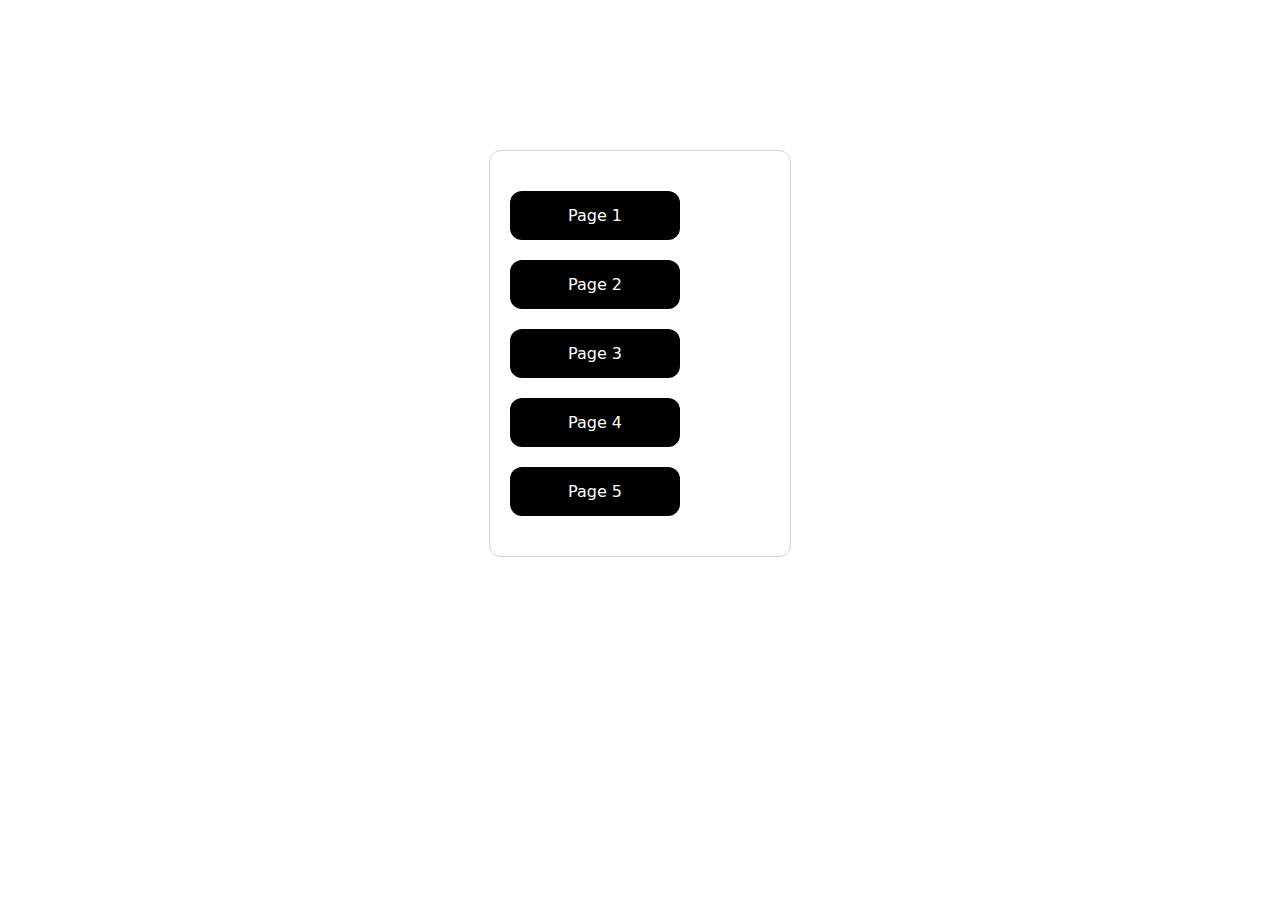
<file: index.html>
<!DOCTYPE html>
<html lang="en">
<head>
    <meta charset="UTF-8">
    <meta name="viewport" content="width=device-width, initial-scale=1.0">
    <title>Document</title>
    <link rel="stylesheet" href="style.css">
</head>
<body>
    <div class="index-box">
        <a class="index-link" href="landing-page1.html">Page 1</a>
        <a class="index-link" href="landing-page2.html">Page 2</a>
        <a class="index-link" href="landing-page3.html">Page 3</a>
        <a class="index-link" href="landing-page4.html">Page 4</a>
        <a class="index-link" href="landing-page5.html">Page 5</a>
    </div>
</body>
</html>
</file>
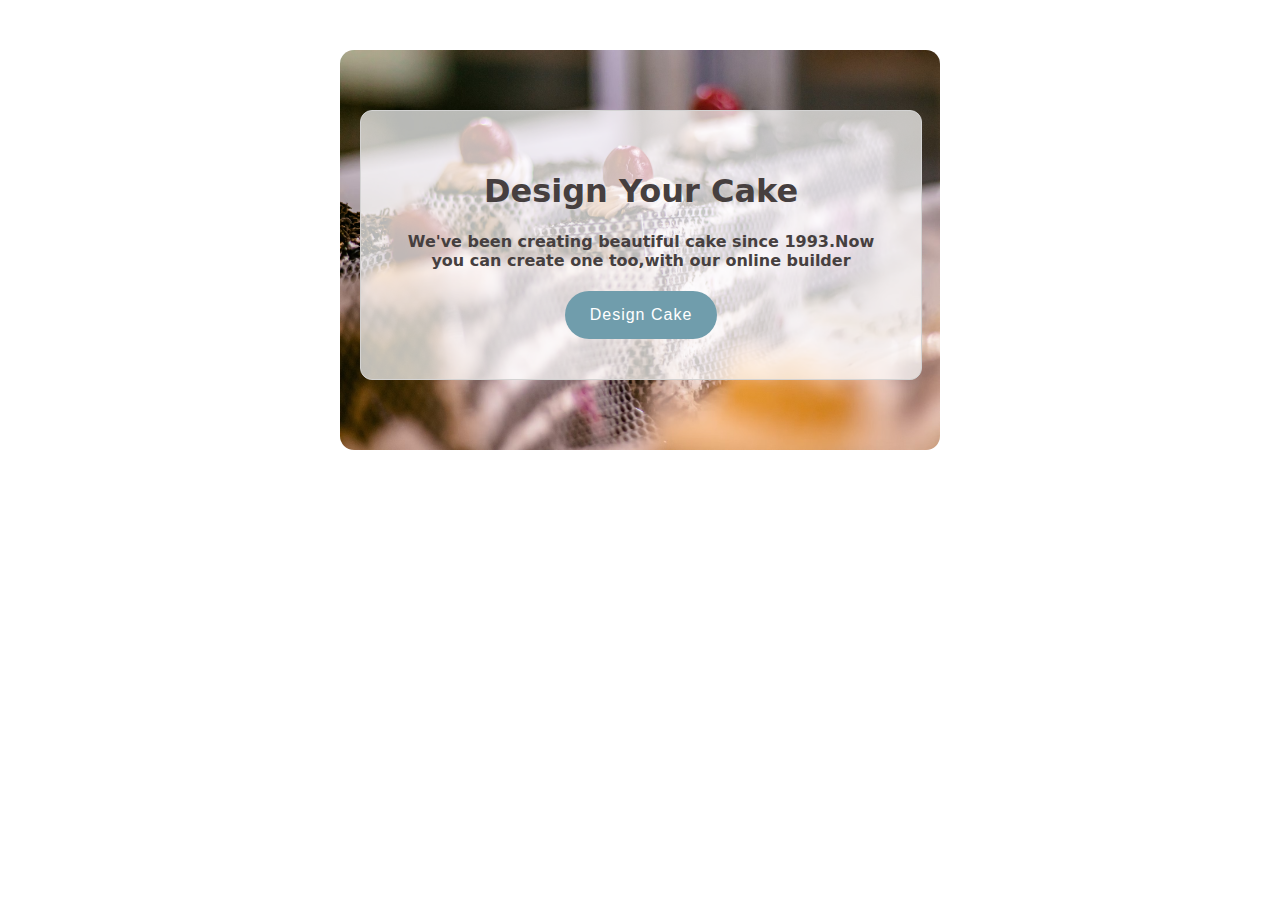
<file: landing-page1.html>
<!DOCTYPE html>
<html lang="en">
<head>
    <meta charset="UTF-8">
    <meta name="viewport" content="width=device-width, initial-scale=1.0">
    <title>Document</title>
    <link rel="stylesheet" href="style.css">
</head>
<body>
    <div class="bg-1">
        <img class="bg1-img" src="cake.avif" alt="">
        <div class="bg1-box">
            <h1>Design Your Cake</h1>
            <h4>We've been creating beautiful cake since 1993.Now you can create one too,with our online builder</h4>
            <button class="bg1-btn">Design Cake</button>
        </div>
    </div>
</body>
</html>
</file>
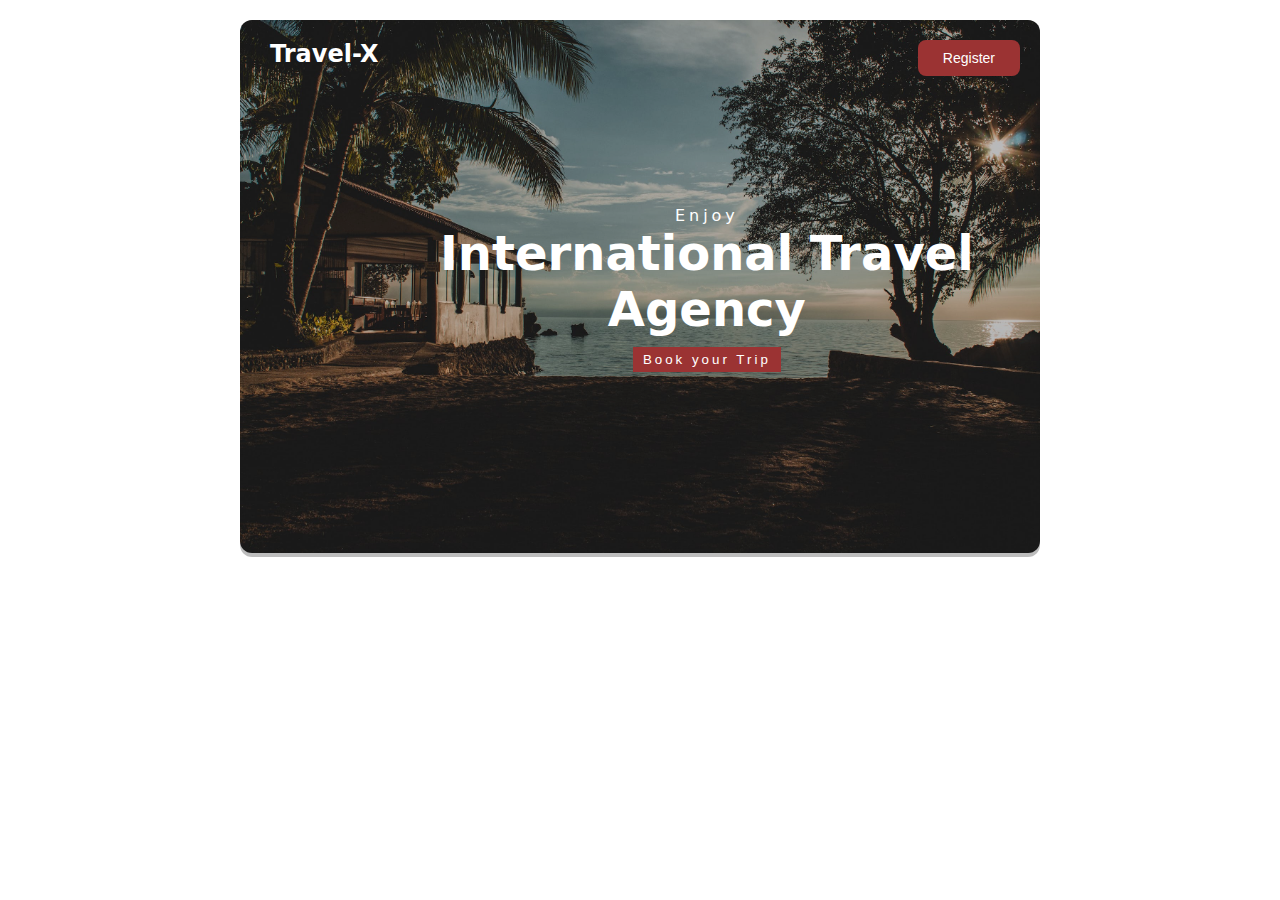
<file: landing-page2.html>
<!DOCTYPE html>
<html lang="en">
<head>
    <meta charset="UTF-8">
    <meta name="viewport" content="width=device-width, initial-scale=1.0">
    <title>Document</title>
    <link rel="stylesheet" href="style.css">
</head>
<body>
    <div class="bg-2">
        <img class="bg2-img" src="travel.jpeg" alt="">
        <div class="tint"></div>
        <div class="bg2-box">
            <p>Enjoy</p>
            <h1>International Travel</h1>
            <h1>Agency</h1>
            <button class="bg2-btn">Book your Trip</button>
        </div>
        <div class="nav1">
            <h2>Travel-X</h2>
        </div>
        <div class="nav2">
            <button class="nav-btn">Register</button>
        </div>
    </div>
</body>
</html>
</file>
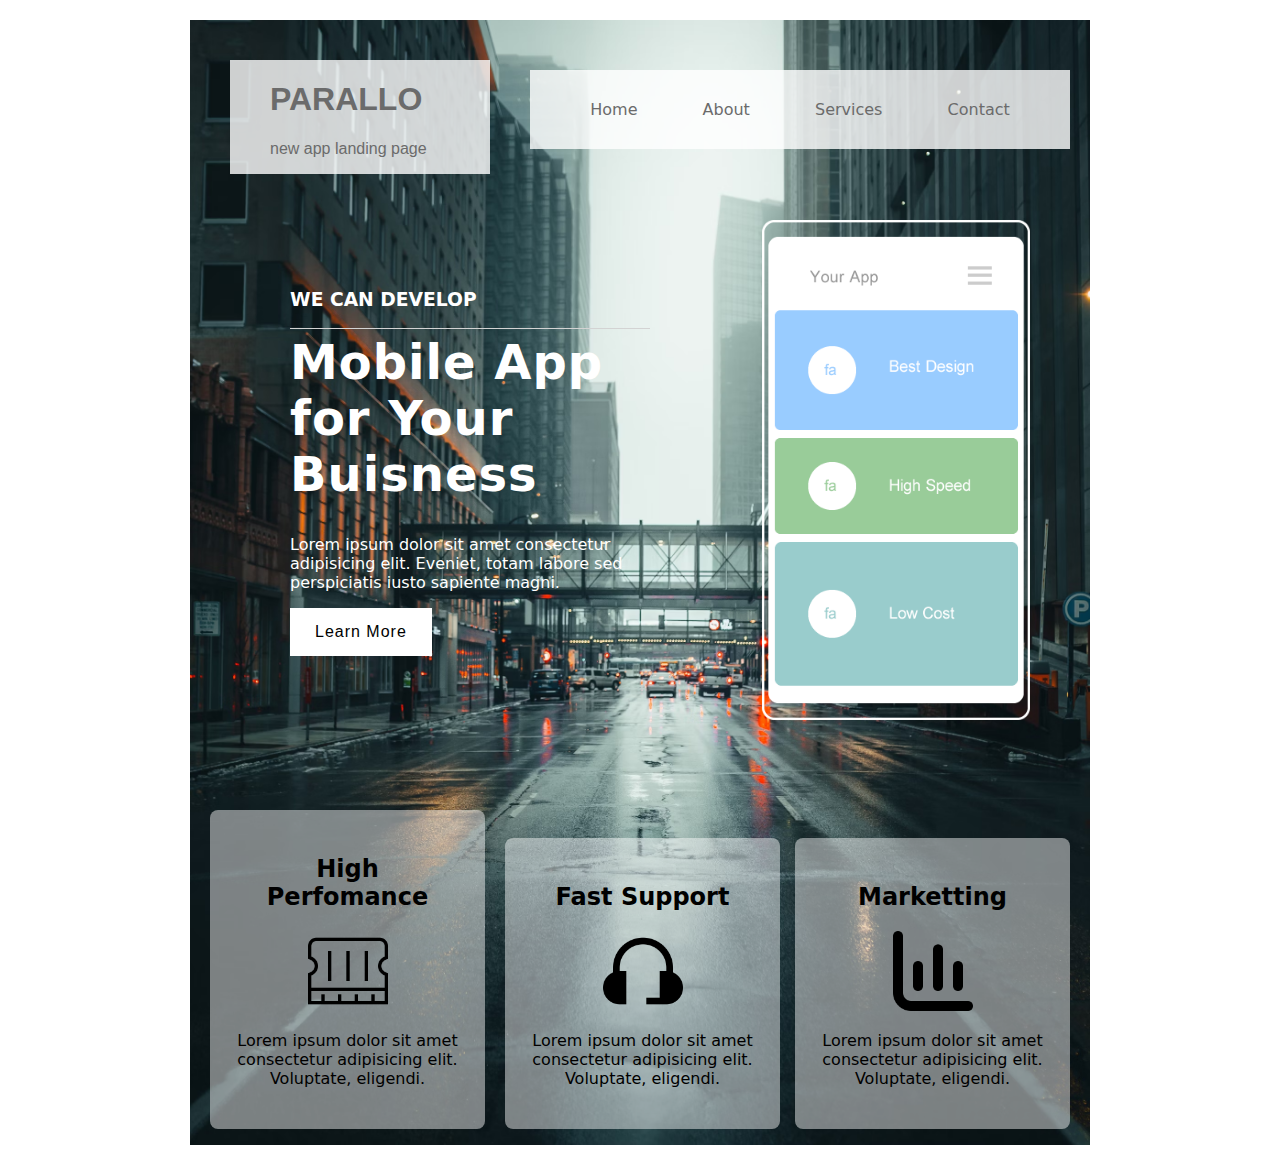
<file: landing-page3.html>
<!DOCTYPE html>
<html lang="en">
<head>
    <meta charset="UTF-8">
    <meta name="viewport" content="width=device-width, initial-scale=1.0">
    <title>Document</title>
    <link rel="stylesheet" href="style.css">
</head>
<body>
    <div class="bg-3">
        <img class="bg3-img" src="city.avif" alt="">
        <div class="bg3-logo">
            <h1>Parallo</h1>
            <p>new app landing page</p>
        </div>
        <div class="bg3-menu">
            <a href="#">Home</a>
            <a href="#">About</a>
            <a href="#">Services</a>
            <a href="#">Contact</a>
        </div>
        <div class="bg3-section">
            <div>
                <h3>We can develop</h3>
            </div>
            <h1>Mobile App for Your Buisness</h1>
            <p>Lorem ipsum dolor sit amet consectetur adipisicing elit. Eveniet, totam labore sed perspiciatis iusto sapiente magni.</p>
            <button class="bg3-btn">Learn More</button>
        </div>
        <div class="bg3-mobile">
            <img class="bg3-mobile-img" src="mobile.png" alt="">
        </div>
        <div class="bg3-card position-1">
            <h2>High Perfomance</h2>
            <img src="cpu.png" height="80" alt="">
            <p>Lorem ipsum dolor sit amet consectetur adipisicing elit. Voluptate, eligendi.</p>
        </div>
        <div class="bg3-card position-2">
            <h2>Fast Support</h2>
            <img src="headset.png" height="80" alt="">
            <p>Lorem ipsum dolor sit amet consectetur adipisicing elit. Voluptate, eligendi.</p>
        </div>
        <div class="bg3-card position-3">
            <h2>Marketting</h2>
            <img src="stats.png" height="80" alt="">
            <p>Lorem ipsum dolor sit amet consectetur adipisicing elit. Voluptate, eligendi.</p>
        </div>
    </div>
       
</body>
</html>
</file>
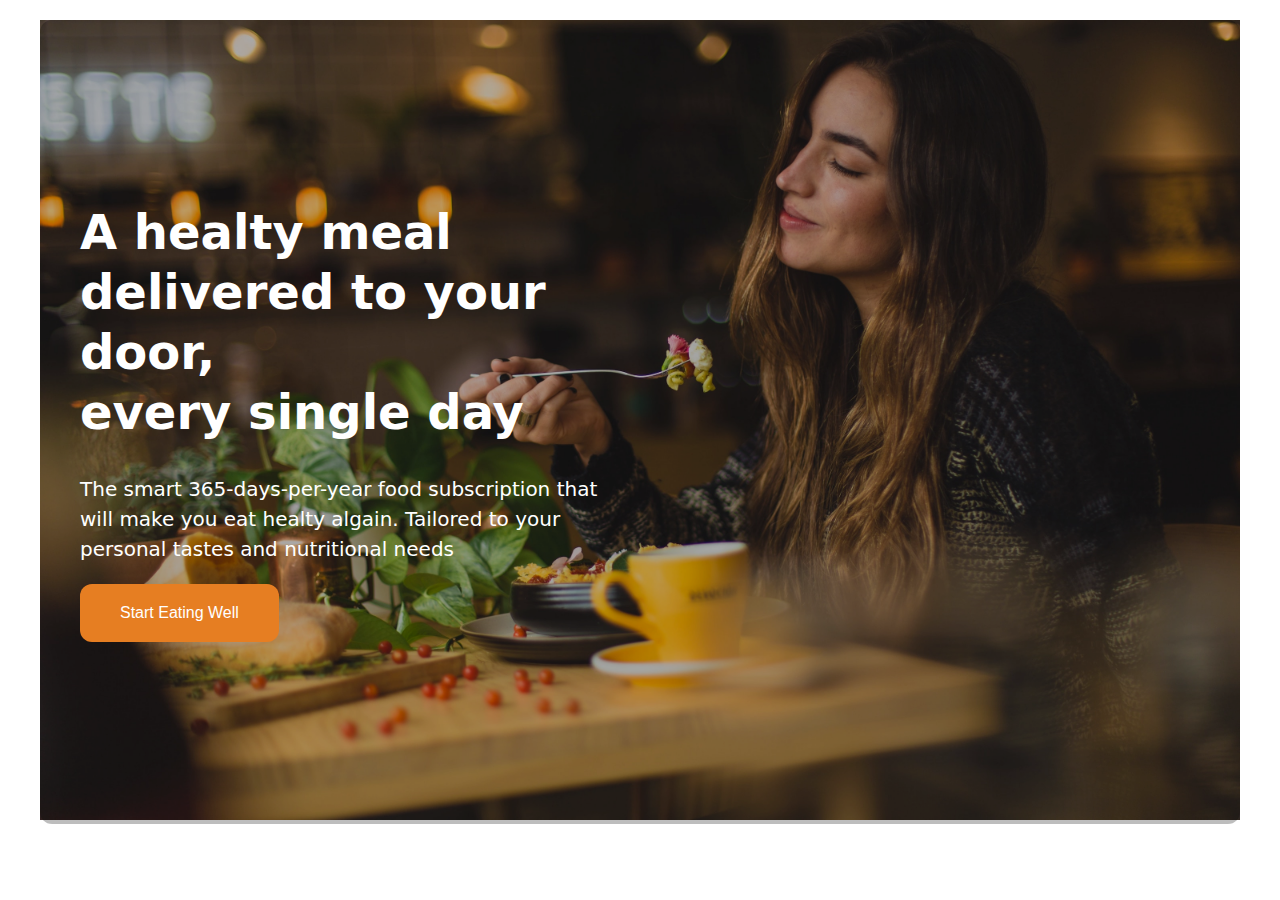
<file: landing-page4.html>
<!DOCTYPE html>
<html lang="en">
<head>
    <meta charset="UTF-8">
    <meta name="viewport" content="width=device-width, initial-scale=1.0">
    <title>Document</title>
    <link rel="stylesheet" href="style.css">
</head>
<body>
    <div class="bg4">
        <img class="bg4-img" src="hero.jpg" alt="">
        <div class="tint"></div>
        <div class="bg4-content">
            <h1>A healty meal delivered to your door, <br>every single day</h1>
            <p>The smart 365-days-per-year food subscription that will make you eat healty algain. Tailored to your personal tastes and nutritional needs </p>
            <button class="bg4-btn">Start Eating Well</button>
        </div>
    </div>
</body>
</html>
</file>
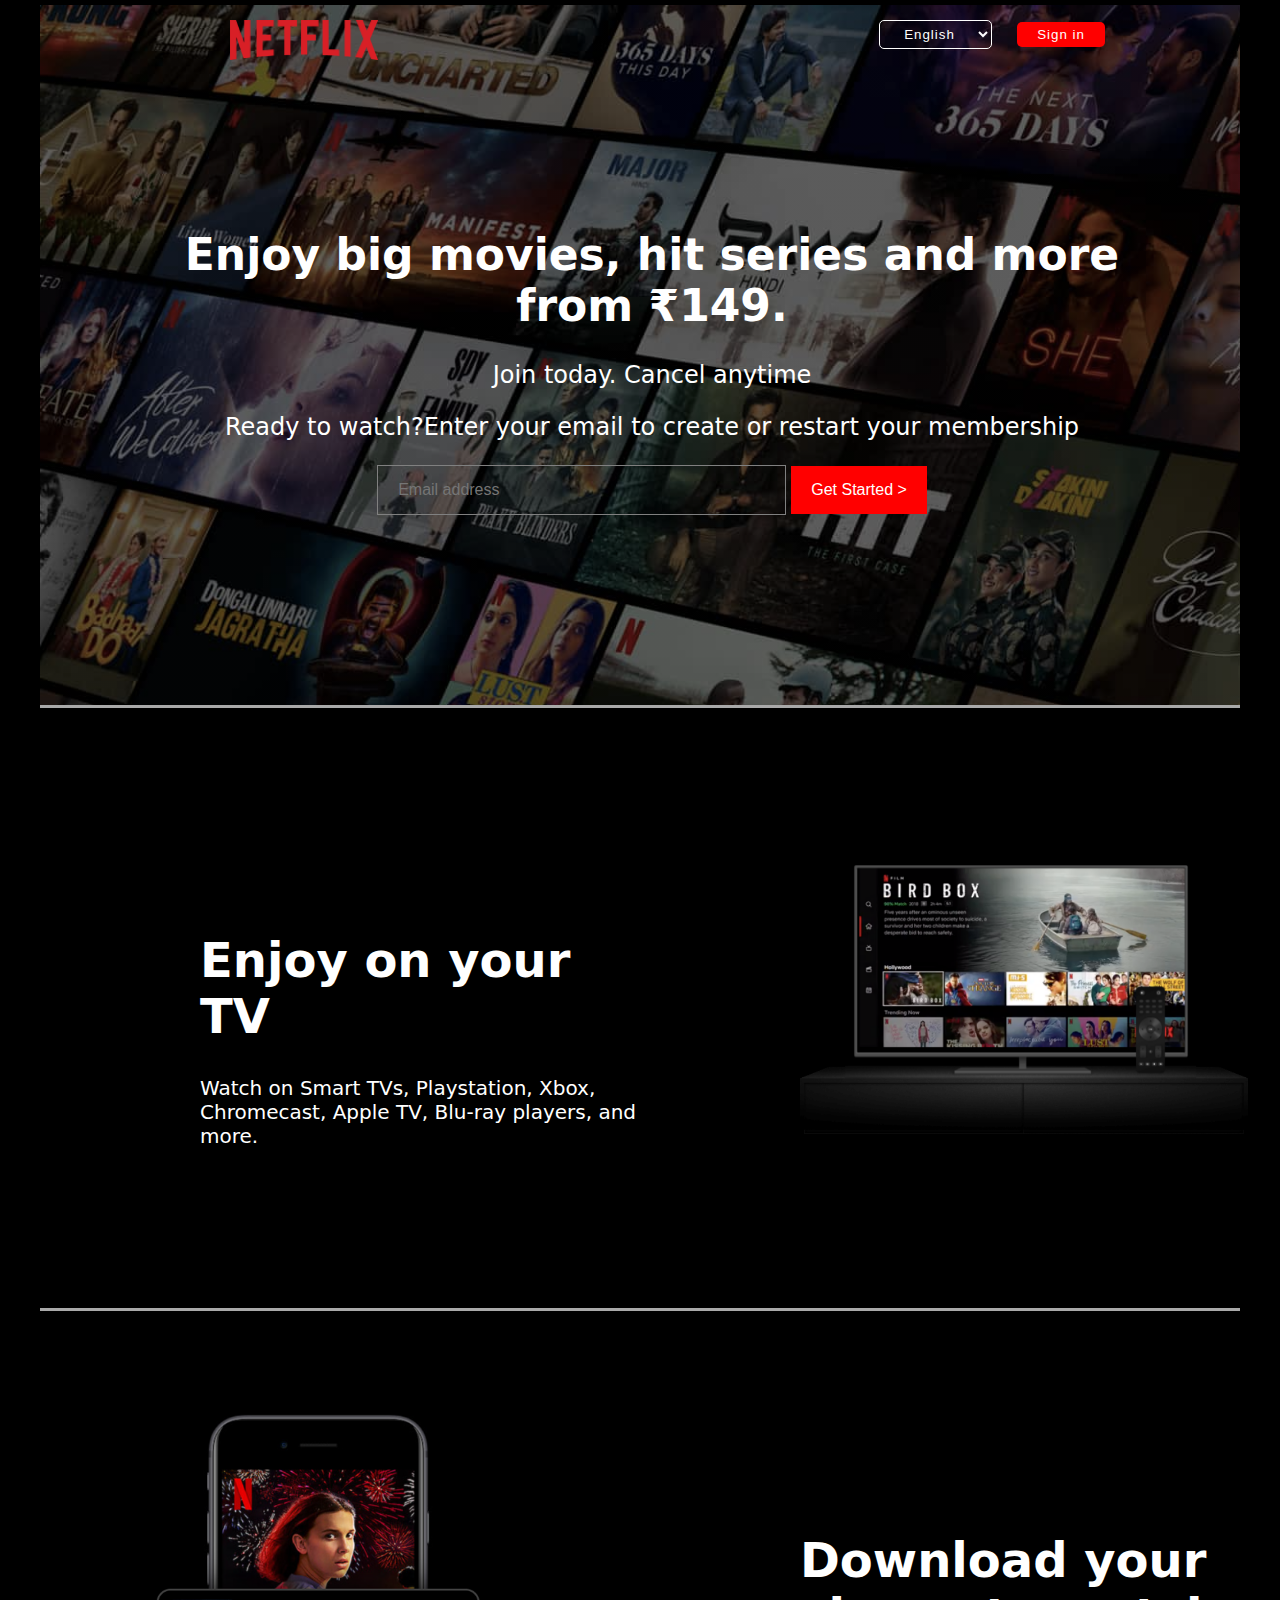
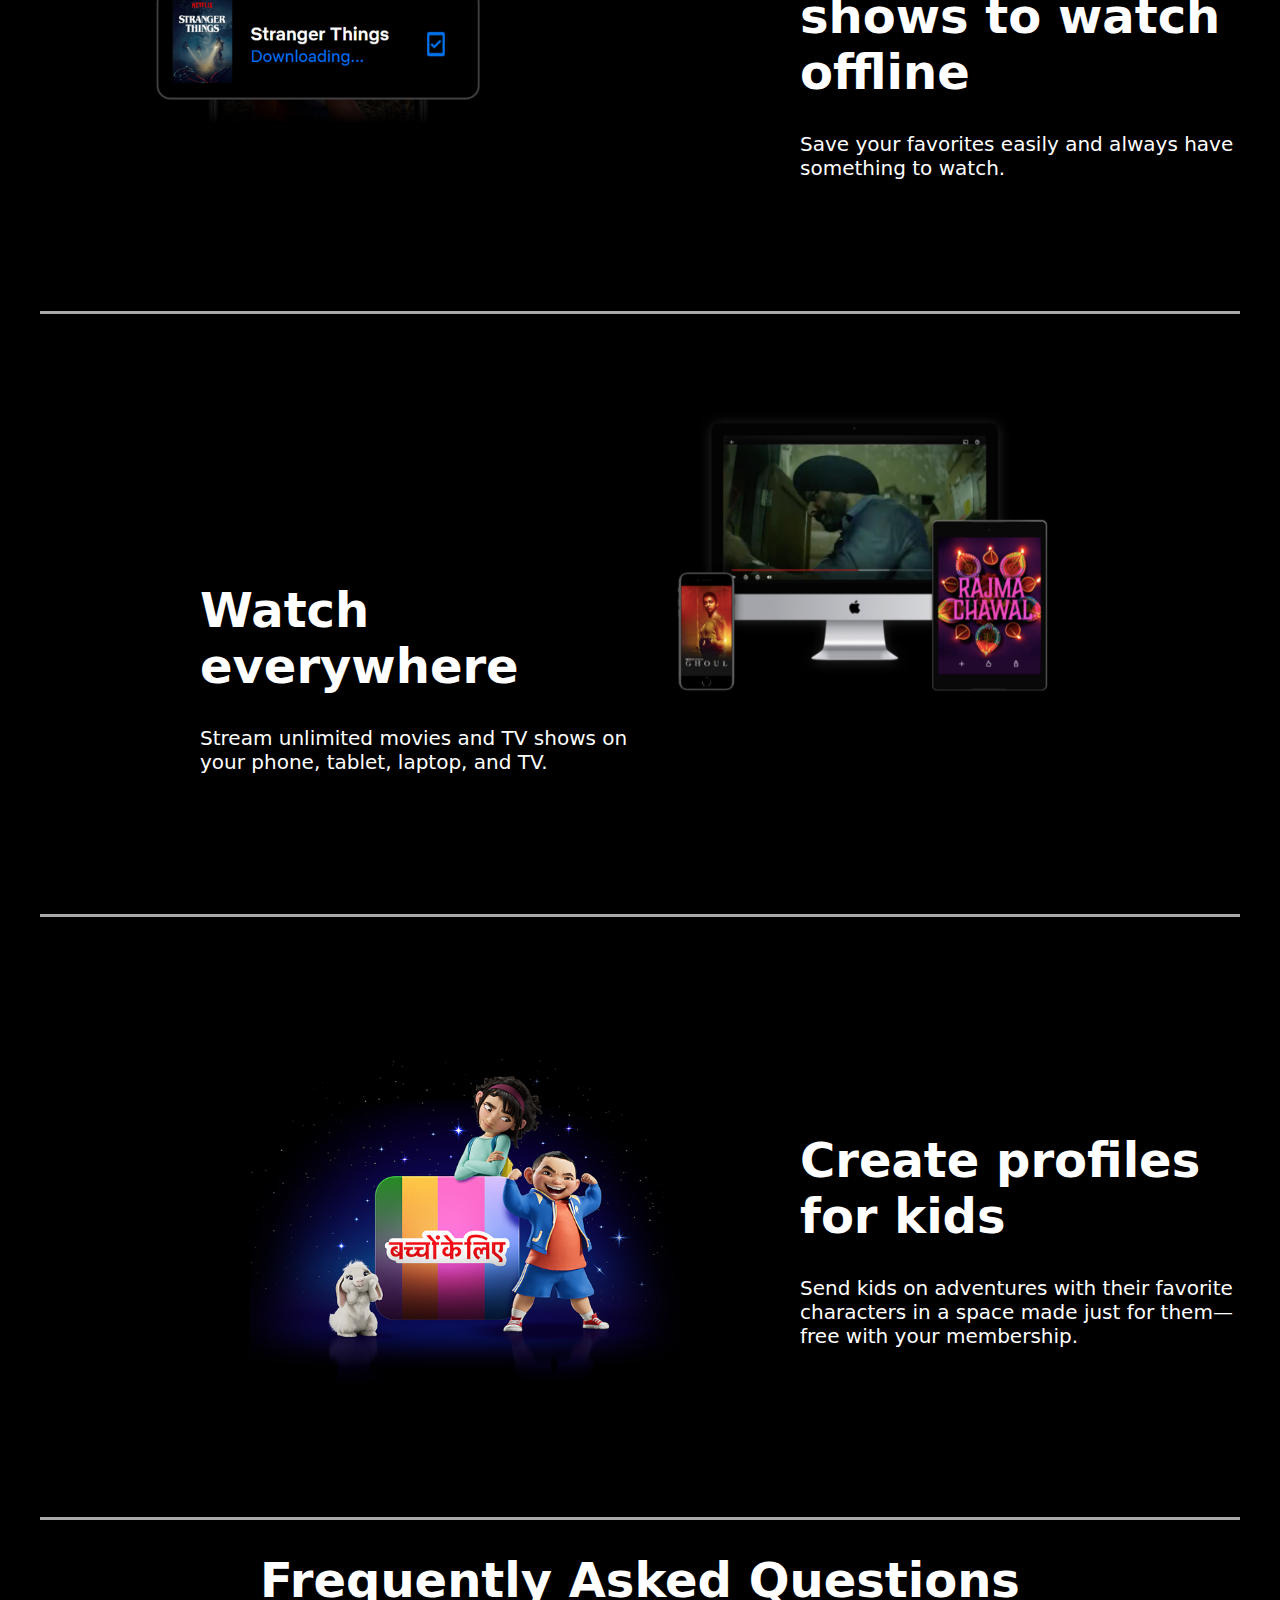
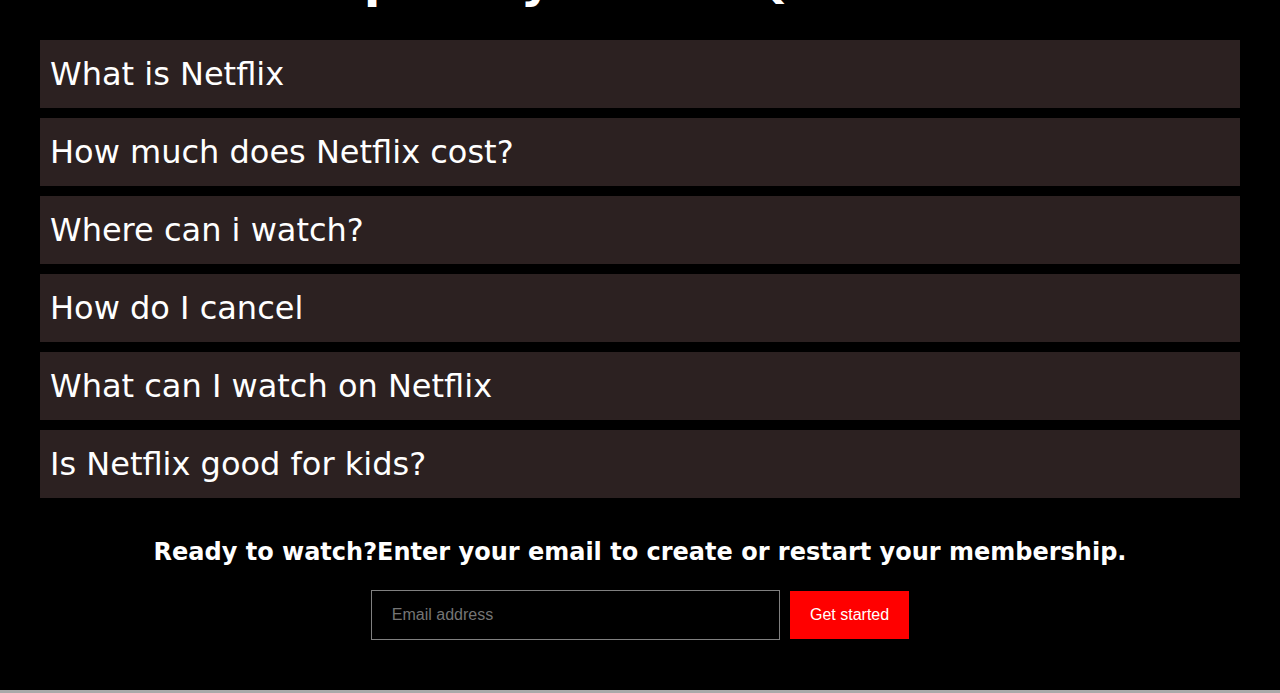
<file: landing-page5.html>
<!DOCTYPE html>
<html lang="en">
<head>
    <meta charset="UTF-8">
    <meta name="viewport" content="width=device-width, initial-scale=1.0">
    <title>Netflix clone</title>
    <link rel="icon" type="images/x-icon" href="https://w7.pngwing.com/pngs/280/326/png-transparent-logo-netflix-logos-and-brands-icon-thumbnail.png" />
    <link rel="stylesheet" href="netflix.css">
</head>
<body>
    <div class="container">
        <div class="header">
            
        </div>
        <div class="line">
            
        </div>
        <div class="tv">

        </div>
        <div class="line">
            
        </div>
        <div class="download">

        </div>
        <div class="line">
            
        </div>
        <div class="watch">

        </div>
        <div class="line">

        </div>
        <div class="kids">

        </div>
        <div class="line">

        </div>

    </div>
    <div class="header-content">
        <h1>Enjoy big movies, hit series and more from ₹149.</h1>
        <p>Join today. Cancel anytime</p>
        <p>Ready to watch?Enter your email to create or restart your membership</p>
        <div class="input">
            <input type="text" placeholder="Email address">
            <button class="input-btn">Get Started ></button>
        </div>
    </div>
    <div class="logo">
        <img src="images/logo.png" height="40" alt="">
    </div>
    <div class="menu">
        <select class="select" name="" id="">
            <option value="">English</option>
            <option value="">हिंदी</option>
        </select>
        <button class="sign-in">Sign in</button>
    </div>
    <div class="tv-content">
        <h1>Enjoy on your TV</h1>
        <p>Watch on Smart TVs, Playstation, Xbox, Chromecast, Apple TV, Blu-ray players, and more.</p>
    </div>
    <img class="tv-content-img" src="images/feature-1.png" alt="">
    <div class="download-content">
        <h1>Download your shows to watch offline</h1>
        <p>Save your favorites easily and always have something to watch.</p>
    </div>
    <img class="download-content-img" src="images/feature-2.png" alt="">
    <div class="watch-content">
        <h1>Watch everywhere</h1>
        <p>Stream unlimited movies and TV shows on your phone, tablet, laptop, and TV.</p>
    </div>
    <img class="watch-content-img" src="images/feature-3.png" alt="">
    <div class="kids-content">
        <h1>Create profiles for kids</h1>
        <p>Send kids on adventures with their favorite characters in a space made just for them—free with your membership.</p>
    </div>
    <img class="kids-content-img" src="images/kids.png" alt="">
    <div class="questions">
        <h1>Frequently Asked Questions</h1>
        <div class="container">
            <div class="questions-number"><p>What is Netflix</p></div>
            <div class="questions-number"><p>How much does Netflix cost?</p></div>
            <div class="questions-number"><p>Where can i watch?</p></div>
            <div class="questions-number"><p>How do I cancel</p></div>
            <div class="questions-number"><p>What can I watch on Netflix</p></div>
            <div class="questions-number"><p>Is Netflix good for kids?</p></div>
        </div>
        <h3>Ready to watch?Enter your email to create or restart your membership.</h3>
        <div class="email">
            <input class="email-input"type="text" placeholder="Email address">
            <button class="email-btn">Get started</button>
        </div>
    </div>
    <div class="line"></div>
    

</body>
</html>
</file>
<file: style.css>
body{
    font-family:system-ui, -apple-system, BlinkMacSystemFont, 'Segoe UI', Roboto, Oxygen, Ubuntu, Cantarell, 'Open Sans', 'Helvetica Neue', sans-serif;
    box-sizing: border-box;
    margin: 0;
    padding:0;
}

.index-box{
    width:300px;
    margin: 150px auto;
    background-color:white;
    border-radius: 12px;
    padding:20px 0;
    border: 1px solid lightgrey;
}

.index-link{
    width: 50%;
    text-decoration: none;
    display: block;
    text-align: center;
    background-color: black;
    padding:15px 10px;
    margin:20px;
    color:white;
    border-radius: 12px;
}
.index-link:hover{
    background-color: grey;
    transition: 1s;
}

/* ====================================================== */
.bg-1{
    width:600px;
    margin:50px auto;
    position: relative;
}

.bg1-img{
    width:100%;
    border-radius: 14px;
}
.bg1-box{
    text-align: center;
    width:500px;
    margin: 10px auto;
    border: 1px solid lightgrey;
    color:rgb(70, 63, 63);
    background-color: rgba(255, 255, 255, 0.712);
    padding: 40px 30px;
    border-radius: 12px;
    position: absolute;
    top:50px;
    left:20px;
}

.bg1-btn{
    background-color: rgb(112, 157, 172);
    border: none;
    padding:15px 25px;
    color:white;
    font-size: 16px;
    border-radius: 40px;
    cursor: pointer;
    letter-spacing: 1px;
}

.bg1-btn:hover{
    background-color:black;
    transition:1s;
}
/* ================================================================== */

.bg-2{
    width:800px;
    margin:20px auto;
    position: relative;
}
.bg2-img{
    width:100%;
    border-radius: 12px;
}
.bg2-box{
    text-align: center;
    color:white;
    position: absolute;
    top:170px;
    left:200px;
}
.bg2-box p{
    letter-spacing: 4px;
    margin-bottom: 0;
}
.bg2-box h1{
    margin-top: 0;
    margin-bottom: 0;
    font-size: 48px;
}
.bg2-btn{
    background-color: rgb(155, 51, 51);
    border: none;
    margin-top: 10px;
    padding:5px 10px;
    color:white;
    letter-spacing: 3px;
    margin-bottom: 40px;
}

.tint{
    background-color: rgba(0, 0, 0, 0.258);
    top:0;
    left:0;
    right: 0;
    bottom: 0;
    position: absolute;
    border-radius: 12px;
}

.nav1 h2{
    color:white;
    width:20%;
    position: absolute;
    top:0;
    left:30px;
}

.nav2{
    position: absolute;
    top:20px;
    right:20px;
}
.nav-btn{
    background-color: rgb(155, 51, 51);
    border: none;
    color:white;
    padding: 10px 25px;
    border-radius: 8px;
    font-size: 14px;
    cursor: pointer;
}
/* ============================================ */
.bg-3{
    width:900px;
    margin:20px auto;
    position: relative;
}
.bg3-img{
    width:100%;
}

.bg3-logo{
    background-color    :rgba(255, 255, 255, 0.8);
    width:20%;
    position: absolute;
    top:40px;
    left:40px;
    color:#6b6b6b;
    font-family: Arial, Helvetica, sans-serif;
    padding-left: 40px;
    padding-right: 40px;
}

.bg3-logo h1{
    text-transform: uppercase;
}

.bg3-menu{
    background-color    :rgba(255, 255, 255, 0.8);
    width:60%;
    text-align: center;
    padding-top: 30px;
    padding-bottom: 30px;
    position: absolute;
    top:50px;
    right:20px;
}

.bg3-menu a{
    text-decoration:none;
    padding:10px;
    color:#6b6b6b;
    margin-right: 20px;
    margin-left: 20px;
}

.bg3-menu a:hover{
    font-weight: bold;
    transition: 1s;
}

.bg3-section{
    width:40%;
    position: absolute;
    top:250px;
    left:100px;
    color:white;
}
.bg3-section div{
    border-bottom: 1px solid lightgrey;
    text-transform: uppercase;
}
.bg3-section h1{
    margin-top: 5px;
    font-size: 48px;
    letter-spacing: 1px;
}
.bg3-btn{
    background-color: white;
    padding: 15px 25px;
    border: none;
    font-size: 16px;
    cursor: pointer;
    letter-spacing: 1px;
}
.bg3-btn:hover{
    background-color: rgb(62, 58, 58);
    color:white;
}
.bg3-mobile{
    position: absolute;
    top:200px;
    right:60px;
}
.bg3-mobile-img{
    height: 500px;
}
.bg3-card{
    background-color: rgba(255, 255, 255, 0.463);   
    width:25%;
    text-align: center;
    padding:25px;
    position: absolute;
    border-radius: 8px;
}
.position-1{
    bottom:20px;
    left:20px;
}
.position-2{
    bottom:20px;
    left:315px;
}
.position-3{
    bottom:20px;
    right:20px;
}
/* =================================================== */

.bg4{
    width:1200px;
    margin:20px auto;
    position: relative;
}
.bg4-img{
    width:100%;
}

.bg4-content{
    width:45%;
    position: absolute;
    top:150px;
    left:40px;
}
.bg4-content h1{
    font-size: 48px;
    line-height: 60px;
    color:white;
}
.bg4-content p{
    color:white;
    font-size: 20px;
    line-height: 30px;
}
.bg4-btn{
    background-color: #e67e22;
    padding:20px 40px;
    font-size: 16px;
    color:white;
    border: none;
    border-radius: 12px;
    cursor:pointer;
}
</file>
<file: netflix.css>
body{
    margin:0;
    padding:0;
    font-family: system-ui, -apple-system, BlinkMacSystemFont, 'Segoe UI', Roboto, Oxygen, Ubuntu, Cantarell, 'Open Sans', 'Helvetica Neue', sans-serif;
    box-sizing: border-box;
    background-color: rgb(0, 0, 0);
}

.container{
    width:1200px;
    margin:5px auto;
}
.line {
    width:100%;
    height:3px;
    background-color: darkgray;
}

.header{
    width:100%;
    height: 700px;
    background-image: linear-gradient(rgba(0, 0, 0, 0.516),rgba(0, 0, 0, 0.521)),url(images/header-image.png);
    position: relative;
}
.header-content{
    width: 80%;
    margin:0 auto;
    text-align: center;
    position: absolute;
    left:140px;
    top:200px;
    color:white;
}
.header-content h1{
    font-size: 44px;
    font-weight:900;
}
.header-content p{
    font-size: 24px;
}
.header-content input,.email-input{
    background-color: transparent;
    color:white;
    padding-top:15px;
    padding-bottom: 15px;
    padding-right: 180px;
    padding-left: 20px;
    text-align: start;
    font-size: 16px;
    border:1px solid grey;
}
.input-btn,.email-btn{
    border:none;
    background-color: red;
    padding-top: 15px;
    padding-bottom: 15px;
    padding-left: 20px;
    padding-right: 20px;
    color:white;
    font-size: 16px;
}
.input-btn:hover{
    background-color: rgb(183, 48, 48);
}
.logo{
    position: absolute;
    top:20px;
    left:230px;
}

.menu{
    position: absolute;
    top:20px;
    right:170px;
}

.select{
    color:white;
    background: transparent;
    padding:5px 20px;
    border-radius: 5px;
    border: .1px solid white;
    margin-right: 20px;
    letter-spacing: 1px;
}
.sign-in{
    padding:5px 20px;
    background-color: red;
    border: none;
    border-radius: 5px;
    color:white;
    margin-right: 5px;
    letter-spacing: 1px;
}
.sign-in:hover{
    background-color: rgb(183, 48, 48);
}

.tv{
    height: 600px;
    width: 100%;
    position: relative;
}

.tv-content{
    color:white;
    width:35%;
    position: absolute;
    top:900px;
    left:200px;
}
.tv-content h1{
    font-size: 48px;
}
.tv-content p{
    font-size: 20px;
}
.tv-content-img{
    position: absolute;
    width:35%;
    top:800px;
    left:800px;
}
.download{
    height: 600px;
    width:100%;
}
.download-content{
    color:white;
    width:35%;
    position: absolute;
    top:1500px;
    left:800px;
}
.download-content h1{
    font-size: 48px;
}
.download-content p{
    font-size: 20px;
}

.download-content-img{
    width:35%;
    position: absolute;
    top:1400px;
    left:100px;
}
.watch{
    height: 600px;
    width: 100%;
    position: relative;
}
.watch-content{
    color:white;
    position: absolute;
    top:2150px;
    left:200px;
    width:35%;
}
.watch-content h1{
    font-size: 48px;
}
.watch-content p{
    font-size: 20px;
}
.watch-content-img{
    width:35%;
    position: absolute;
    top:2000px;
    right:200px;
}

.kids{
    height: 600px;
    width: 100%;
    position: relative;
}
.kids-content{
    color:white;
    position: absolute;
    top:2700px;
    left:800px;
    width:35%;
}
.kids-content-img{
    width:35%;
    position: absolute;
    top:2650px;
    left:250px;
}
.kids-content h1{
    font-size: 48px;
}
.kids-content p{
    font-size: 20px;
}
.questions{
    color:white;
}
.questions h1{
    text-align: center;
    font-size: 48px;
}
.questions p{
    display: inline;
}
.questions div{
    font-size: 32px;
}
.questions-number{
    background-color: rgb(44, 33, 33);
    padding:15px 10px;
    margin-bottom: 10px;
}
.questions-email{
    font-size: 24px;
    text-align:center;
}
.questions h3{
    text-align: center;
    font-size: 24px;
    margin-top: 40px;
}
.email{
    text-align: center;
    margin-bottom: 50px;
}
</file>
